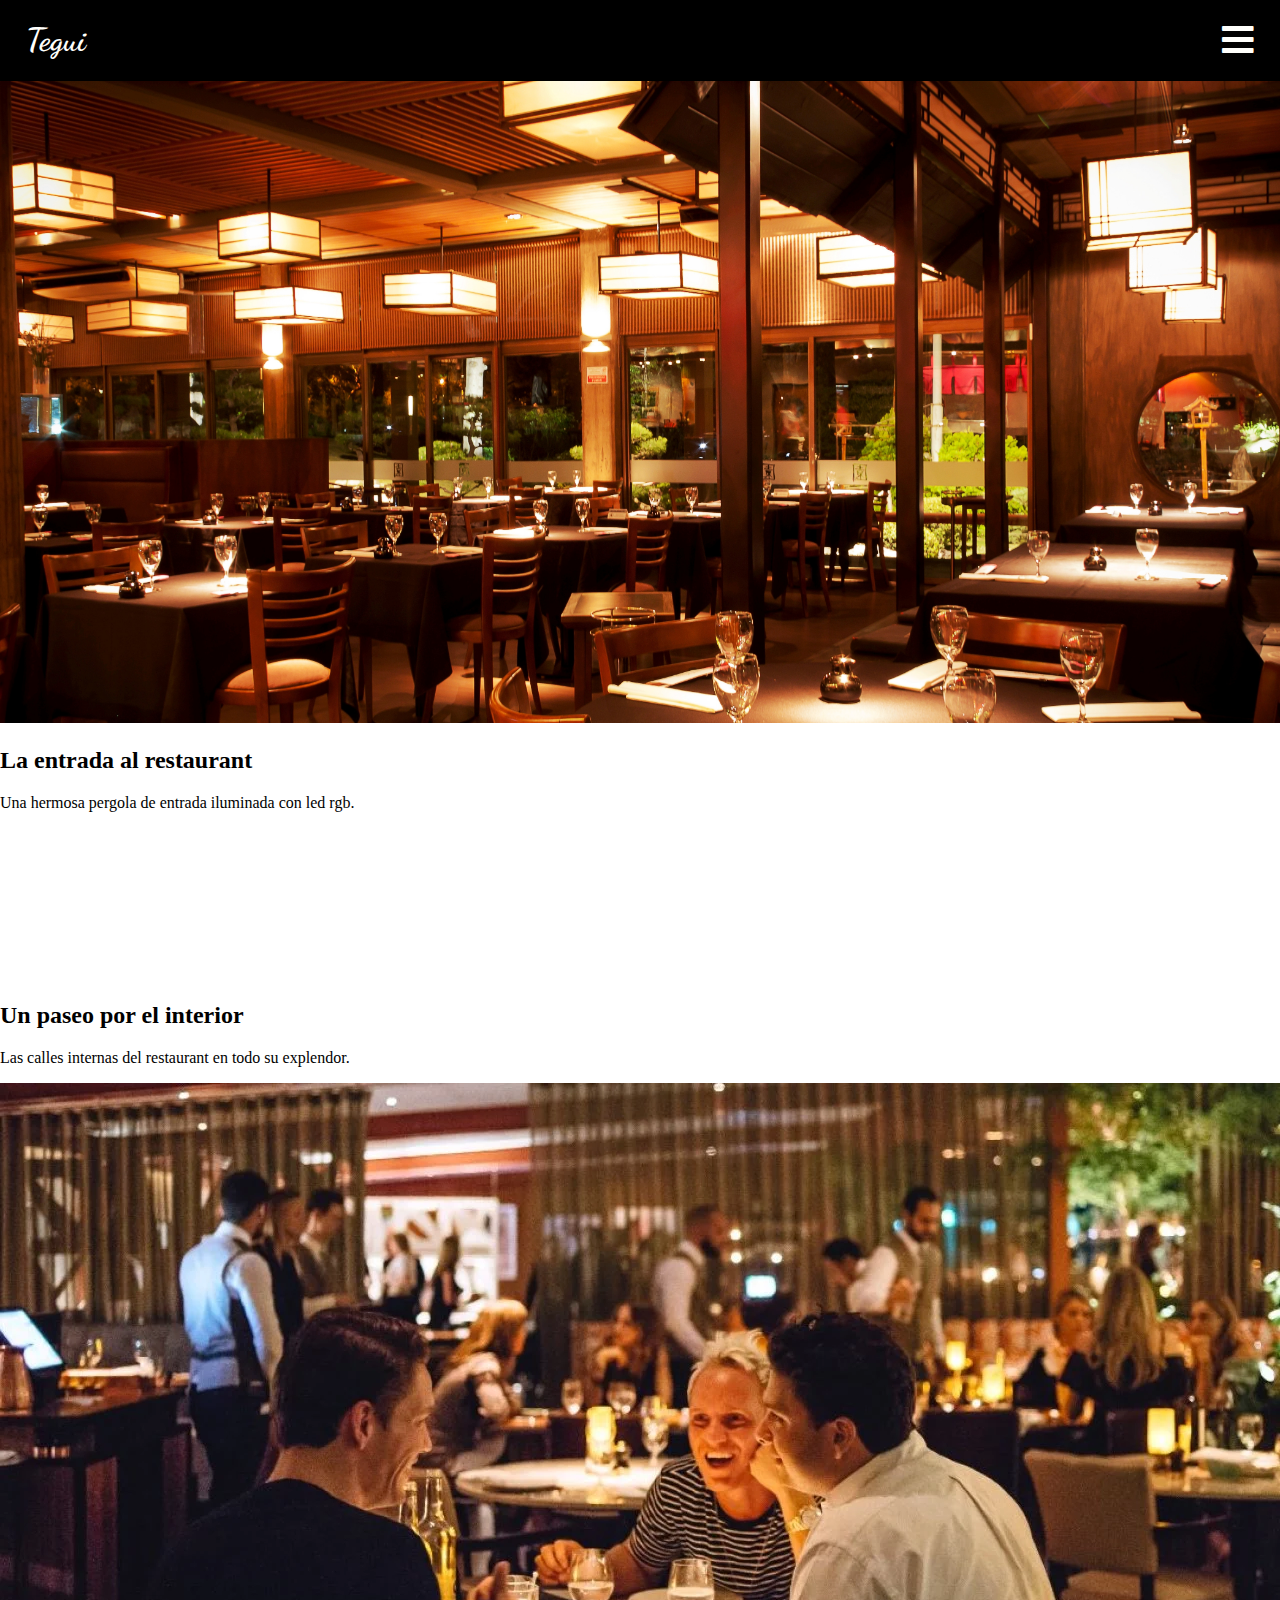
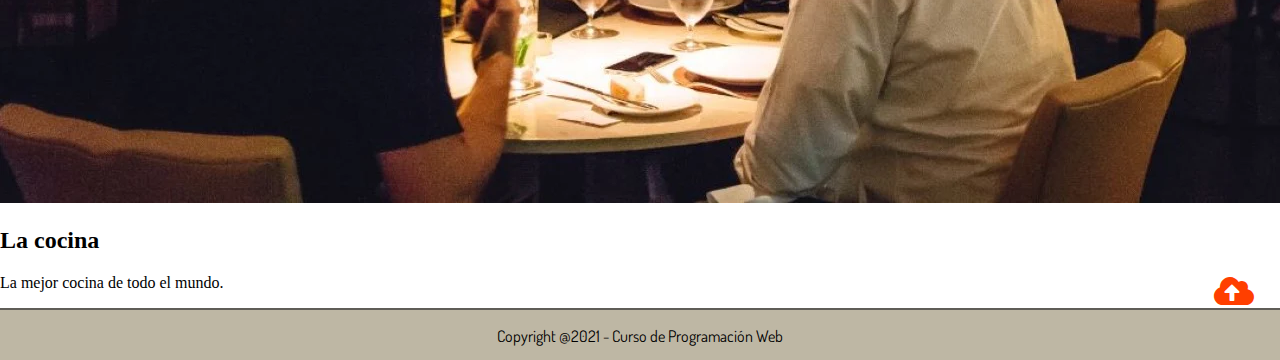
<file: index.html>
<!DOCTYPE html>
<html>
    <head>
        <title>
            Tegui
        </title>
        <meta charset="UTF-8">
        <meta name="description" content="El restaurant de German Martitegui">
        <meta name="keywords" content="Restaurant, German, Martitegui, Tegui, La mar en coche">
        <link rel="preconnect" href="https://fonts.gstatic.com">
        <link href="https://fonts.googleapis.com/css2?family=Dancing+Script:wght@700&display=swap" rel="stylesheet"> 
        <link href="https://fonts.googleapis.com/css2?family=Dosis:wght@300&display=swap" rel="stylesheet">
        <link rel="stylesheet" href="css/fontawesome.min.css">
        <link rel="stylesheet" href="css/comun.css">
        <link rel="stylesheet" href="css/restaurant.css">
    </head>
    <body>
        <header id="cielo">
            <h1>
                <a href="index.html">
                    Tegui
                </a>
            </h1>
            <nav>
                <i class="fas fa-bars"></i>
                <i class="fas fa-chevron-down"></i>
                <ul>
                    <li>
                        <a href="aclamados.html"> Los mas aclamados </a>
                    </li>
                    <li>
                        <a href="chef.html"> El Chef </a>
                    </li>
                    <li>
                        <a href="carta.html"> La Carta </a>
                    </li>
                    <li>
                        <a href="informacion.html"> Información </a>
                    </li>
                </ul>
            </nav>
        </header>
        <main>
            <section>
                <div>
                    <img src="imagenes/restaurant/resto01.jpg">
                </div>
                <div>
                    <h2>
                        La entrada al restaurant
                    </h2>
                    <p>
                        Una hermosa pergola de entrada iluminada con led rgb.
                    </p>
                </div>
            </section>
            <section>
                <div>
                    <iframe src="https://www.youtube.com/embed/2J-khZMTY4I" title="YouTube video player" frameborder="0" allow="accelerometer; autoplay; clipboard-write; encrypted-media; gyroscope; picture-in-picture" allowfullscreen></iframe>
                </div>
                <div>
                    <h2>
                        Un paseo por el interior
                    </h2>
                    <p>
                        Las calles internas del restaurant en todo su explendor.
                    </p>
                </div>
            </section>
            <section>
                <div>
                    <img src="imagenes/restaurant/resto02.webp">
                </div>
                <div>
                    <h2>
                        La cocina
                    </h2>
                    <p>
                        La mejor cocina de todo el mundo.
                    </p>
                </div>
            </section>
        </main>
        <footer>
            <p>
                Copyright @2021 - Curso de Programación Web
            </p>
            <a href="#cielo"> 
                <i class="fas fa-cloud-upload-alt fa-2x"></i>    
            </a>
        </footer>
    </body>
</html>
</file>
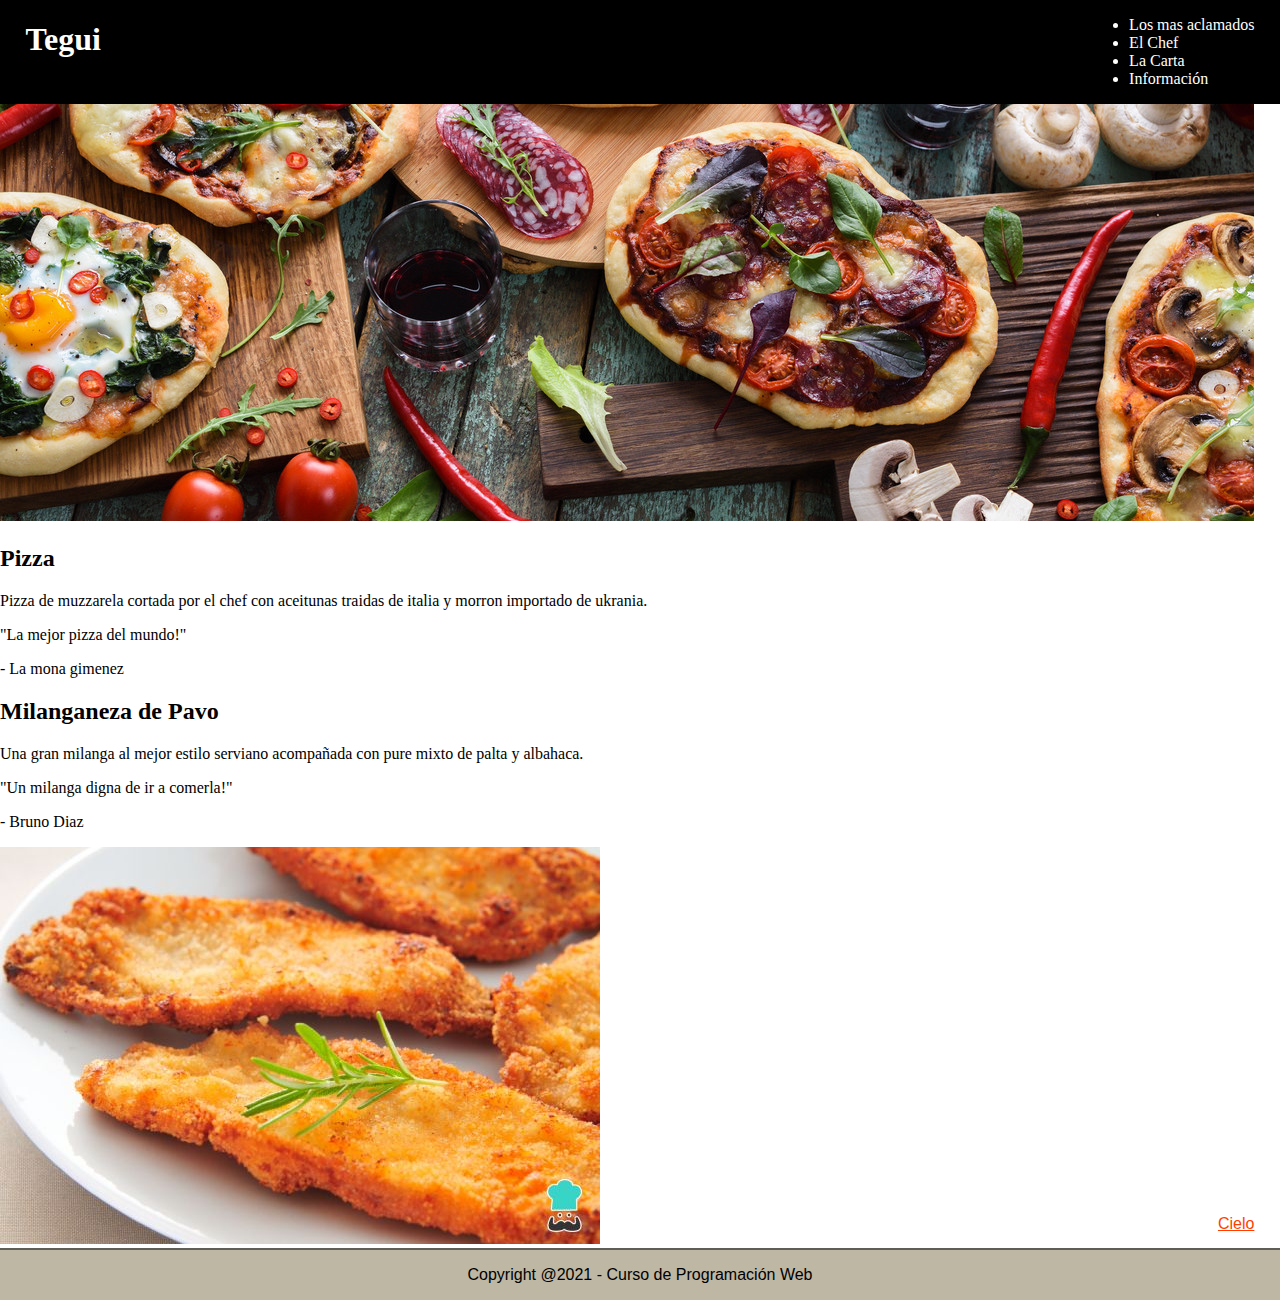
<file: aclamados.html>
<!DOCTYPE html>
<html>
    <head>
        <title>
            Tegui
        </title>
        <meta charset="UTF-8">
        <link rel="stylesheet" href="css/comun.css">
    </head>
    <body>
        <header id="cielo">
            <h1>
                <a href="index.html">
                    Tegui
                </a>
            </h1>
            <ul>
                <li>
                    <a href="aclamados.html"> Los mas aclamados </a>
                </li>
                <li>
                    <a href="chef.html"> El Chef </a>
                </li>
                <li>
                    <a href="carta.html"> La Carta </a>
                </li>
                <li>
                    <a href="informacion.html"> Información </a>
                </li>
            </ul>
        </header>
        <main>
            <section>
                <div>
                    <img src="imagenes/pizza.jpg">
                </div>
                <div>
                    <h2> Pizza </h2>
                    <p> Pizza de muzzarela cortada por el chef con aceitunas traidas de italia y morron importado de ukrania. </p>
                    <p> "La mejor pizza del mundo!" </p>
                    <p> - La mona gimenez</p>
                </div>
            </section>
            <section>
                <div>
                    <h2> Milanganeza de Pavo </h2>
                    <p> Una gran milanga al mejor estilo serviano acompañada con pure mixto de palta y albahaca. </p>
                    <p> "Un milanga digna de ir a comerla!" </p>
                    <p> - Bruno Diaz</p>
                </div>
                <div>
                    <img src="imagenes/milanga.jpg">
                </div>
            </section>
        </main>
        <footer>
            <p>
                Copyright @2021 - Curso de Programación Web
            </p>
            <a href="#cielo"> Cielo </a>
        </footer>
    </body>
</html>
</file>
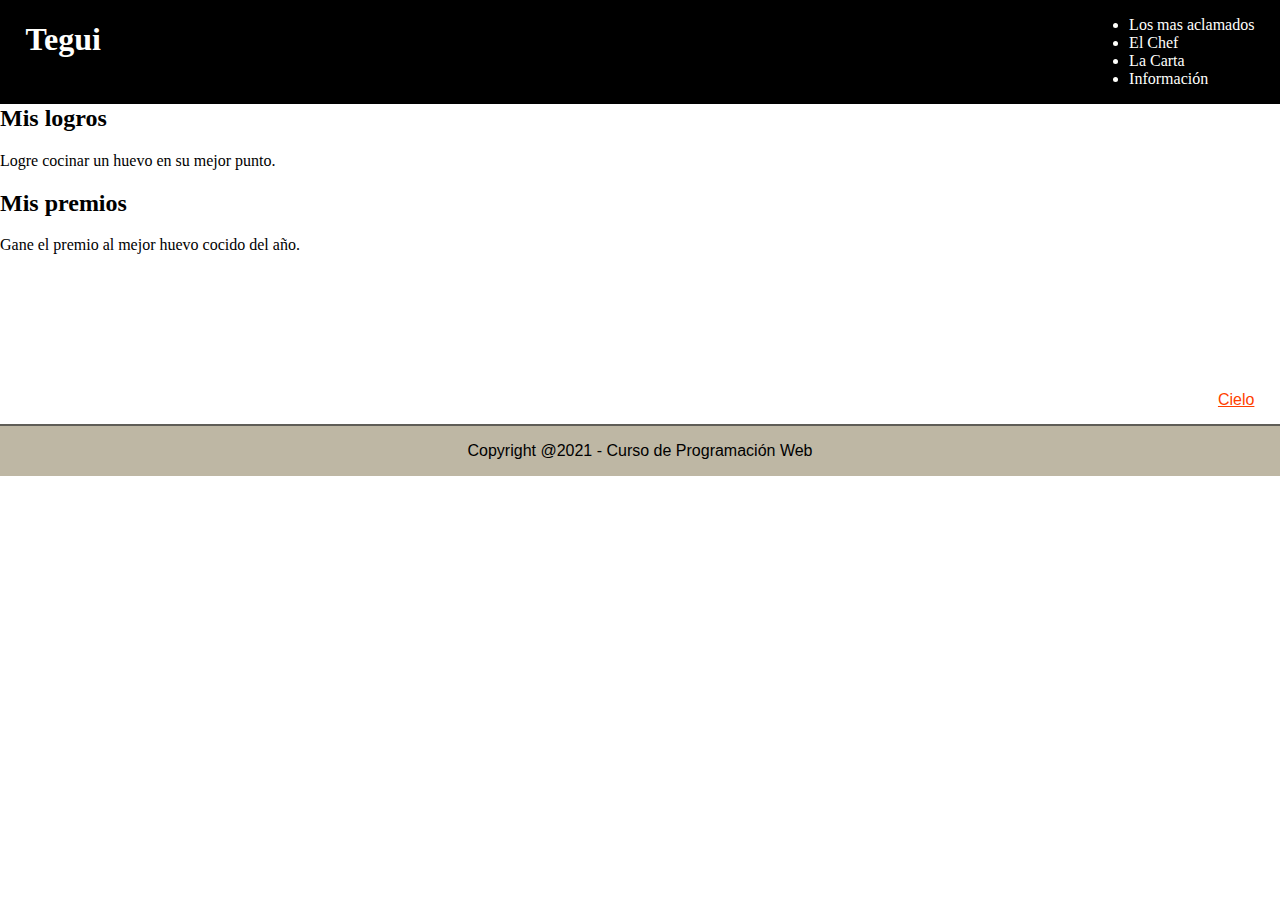
<file: chef.html>
<!DOCTYPE html>
<html>
    <head>
        <title>
            Tegui
        </title>
        <meta charset="UTF-8">
        <link rel="stylesheet" href="css/comun.css">
    </head>
    <body>
        <header id="cielo">
            <h1>
                <a href="index.html">
                    Tegui
                </a>
            </h1>
            <ul>
                <li>
                    <a href="aclamados.html"> Los mas aclamados </a>
                </li>
                <li>
                    <a href="chef.html"> El Chef </a>
                </li>
                <li>
                    <a href="carta.html"> La Carta </a>
                </li>
                <li>
                    <a href="informacion.html"> Información </a>
                </li>
            </ul>
        </header>
        <main>
            <section>
                <h2>
                    ¿Quien soy?
                </h2>
                <p> Soy yo, claramente, quien mas seria.</p>
                <h2>
                    Mis logros
                </h2>
                <p>
                    Logre cocinar un huevo en su mejor punto.
                </p>
                <h2>
                    Mis premios
                </h2>
                <p>
                    Gane el premio al mejor huevo cocido del año.
                </p>
            </section>
            <section>
                <video src=""></video>
            </section>
        </main>
        <footer>
            <p>
                Copyright @2021 - Curso de Programación Web
            </p>
            <a href="#cielo"> Cielo </a>
        </footer>
    </body>
</html>
</file>
<file: css/comun.css>
/* Todos los estilos que son comunes a todas las paginas de mi sitio */
body {
    margin: 0px;
}

img, video {
    max-width: 100%;
}

iframe {
    width: 100%;
}

header {
    position: fixed;    /* Lo remueve del flujo normal, lo posiciona en funcion de la ventana del navegador, acompaña el scroll*/
    top: 0px;
    left: 0px;
    right: 0px;
    background-color: #000000;
    color: #FFFFFC;
    display: flex;  /* Permite acomodar los items que tiene adentro (el H1 y el nav)*/
    justify-content: space-between;
    padding: 0px 2%;
}

header h1 a {
    font-family: 'Dancing Script', cursive;
}

header a {
    color: #FFFFFC;
    text-decoration: none;
}

header nav i {
    margin-top: 21.5px;
    font-size: 36px;
}

header nav ul {
    display: none;
    list-style: none;
    position: absolute;
    right: 0px;
    background-color: #000000;
    width: 100%;
    border-top: 1px solid #FFFFFC;
}

header nav ul li {
    padding: 5px;
    text-align: right;
    font-family: 'Dosis', sans-serif;
    font-size: 1.5em;
}

nav .fa-chevron-down {
    display: none;
}

nav:hover .fa-bars {
    display: none;
}

nav:hover .fa-chevron-down {
    display: inline-block;
}

nav:hover ul {
    display: block;
}

header nav ul li:hover {
    background-color: #BEB7A4;
}

header nav ul li:hover a {
    color: black;
}

footer {
    position: relative;
    border-top: 2px solid #5f5d57;
    background-color: #BEB7A4;
    color: black;
    text-align: center;
    height: 50px;
    font-family: 'Dosis', sans-serif;
}

footer a {
    position: absolute; /* Posicionado en funcion del contenedor que tenga un tipo de posicionamiento diferente a static */
    right: 2%;
    top: -35px;
    color: #FF3F00;
}
</file>
<file: css/restaurant.css>
/* Solo los estilos que aplican en index.html */
</file>
